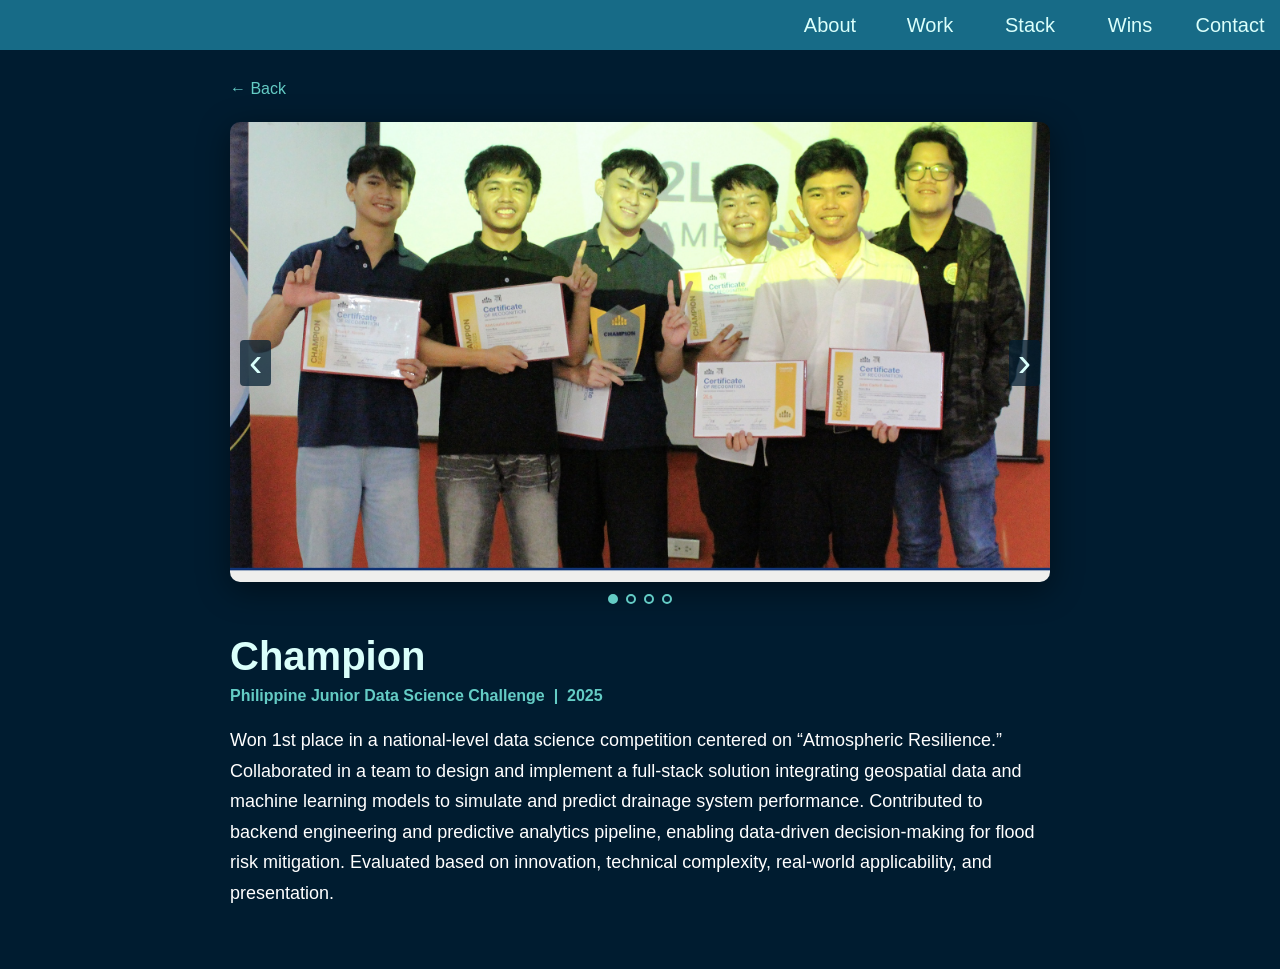
<file: achievement.html>
<!DOCTYPE html>
<html lang="en">
  <head>
    <meta charset="UTF-8" />
    <meta name="viewport" content="width=device-width, initial-scale=1.0" />
    <title>4Chronosx - Portfolio</title>
    <link rel="icon" type="image/svg+xml" href="favicon.svg" />
    <link rel="stylesheet" href="styles.css" />
  </head>
  <body>
    <nav id="navbar"></nav>
    <main id="detail-page"></main>
    <script type="module" src="./src/js/pages/achievementDetail.js"></script>
  </body>
</html>
</file>
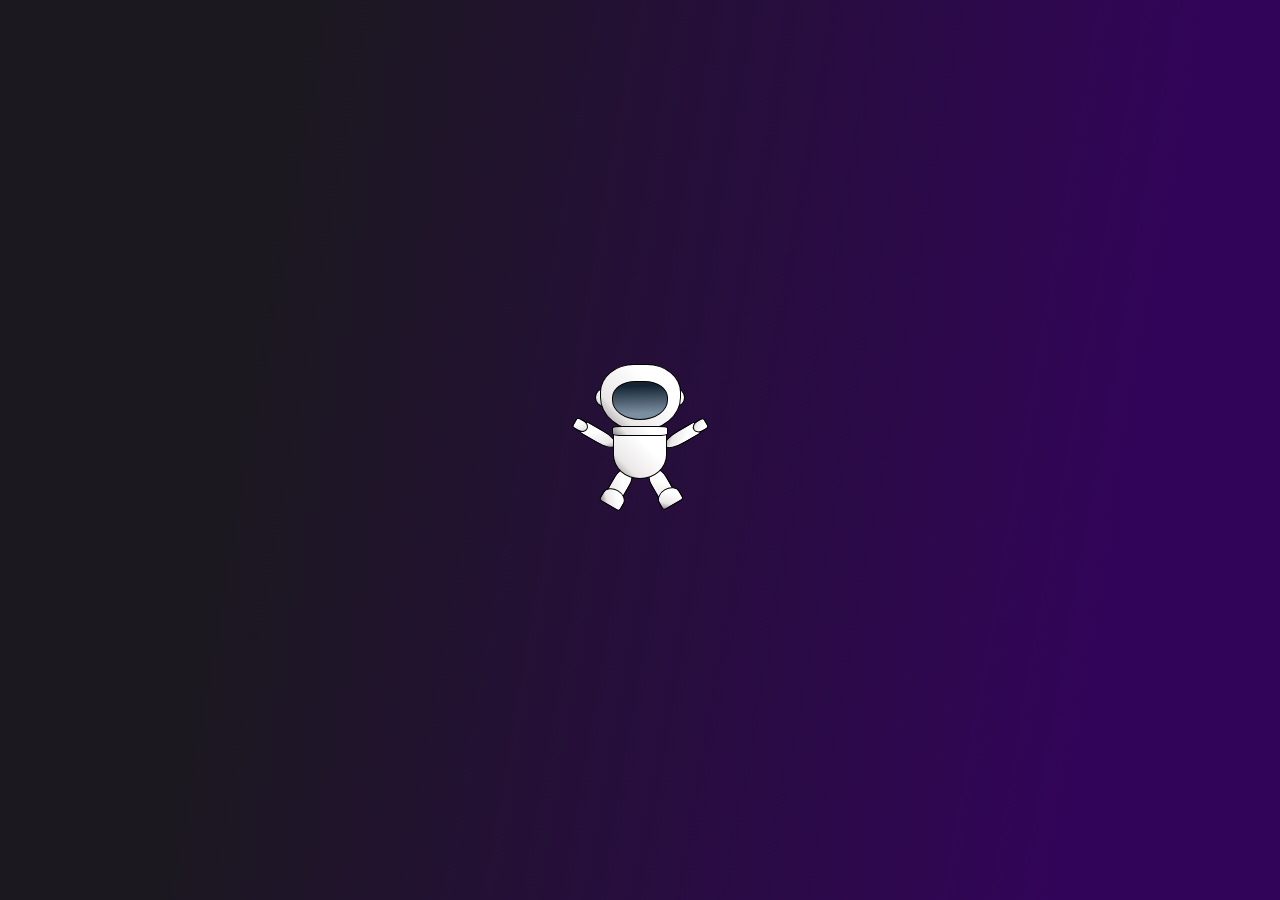
<file: animation.html>
<!DOCTYPE html>
<html lang="en">
  <head>
    <meta charset="UTF-8" />
    <meta name="viewport" content="width=device-width, initial-scale=1.0" />
    <link rel="icon" type="image/svg+xml" href="favicon.svg" />
    <link rel="stylesheet" href="animation.css" />
    <title>Document</title>
  </head>
  <body>
    <div class="frame">
      <div class="upper-body">
        <div class="head">
          <div class="face-shield"></div>
        </div>
        <div class="ear left"></div>
        <div class="ear right"></div>
      </div>
      <div class="lower-body">
        <div class="sleeve"></div>
        <div class="suit"></div>
        <div class="arm left">
            <div class="hand left"></div>
        </div>
        <div class="arm right">
            <div class="hand right"></div>
        </div>
        <div class="leg left">
            <div class="foot left"></div>
        </div>
        <div class="leg right">
            <div class="foot right"></div>
        </div>
      </div>
    </div>
  </body>
</html>
</file>
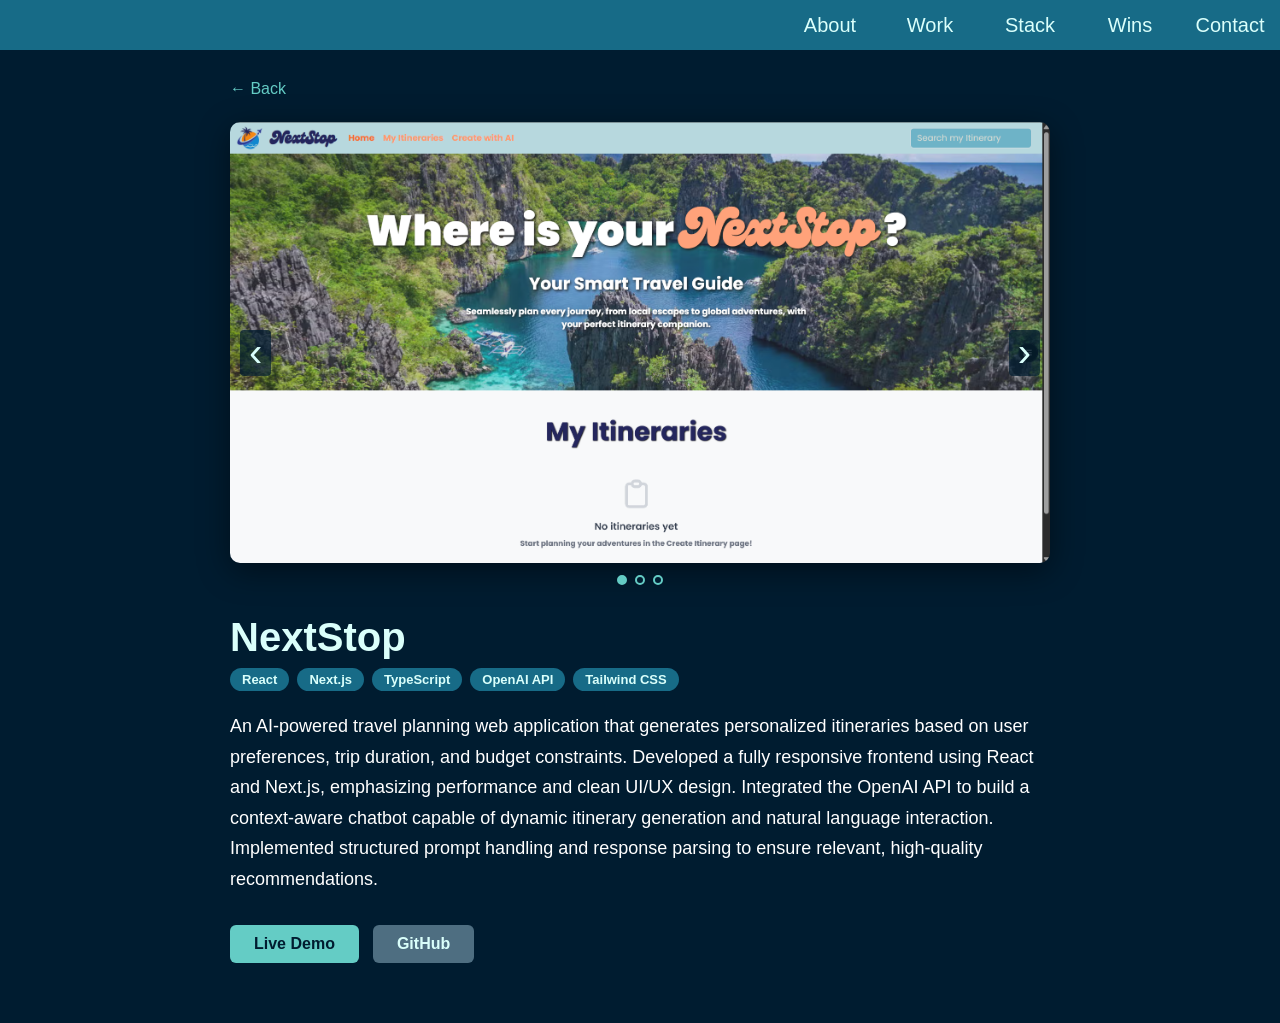
<file: project.html>
<!DOCTYPE html>
<html lang="en">
  <head>
    <meta charset="UTF-8" />
    <meta name="viewport" content="width=device-width, initial-scale=1.0" />
    <title>4Chronosx - Portfolio</title>
    <link rel="icon" type="image/svg+xml" href="favicon.svg" />
    <link rel="stylesheet" href="styles.css" />
  </head>
  <body>
    <nav id="navbar"></nav>
    <main id="detail-page"></main>
    <script type="module" src="./src/js/pages/projectDetail.js"></script>
  </body>
</html>
</file>
<file: styles.css>
:root {
  --palette-color1: #001c30;
  --palette-color2: #176b87;
  --palette-color3: #64ccc5;
  --palette-color4: #dafffb;
  --palette-color5: #4e6e81;
  --color1: white;
}

* {
  box-sizing: border-box;
  margin: 0;
  padding: 0;
}

html {
  font-family: Raleway, sans-serif;
  font-size: 10px;
  scroll-behavior: smooth;
}

#navbar,
.link-container,
#welcome-section,
.project-tile-container,
.project-title-container,
.icons {
  display: flex;
  justify-content: center;
  align-items: center;
}

#navbar {
  width: 100%;
  background-color: var(--palette-color2);
  justify-content: flex-end;
  position: fixed;
  z-index: 100;
}

.link-container {
  width: 10rem;
  height: 5rem;
}

.nav-link {
  text-decoration: none;
  font-size: 2rem;
  color: var(--palette-color4);
  cursor: pointer;
}

.link-container:hover {
  background-color: var(--palette-color4);
  color: var(--palette-color2);
}

#welcome-section {
  width: 100%;
  height: 100vh;
  padding: 5rem 2rem;
  background-color: var(--palette-color1);
  flex-direction: column;
  text-align: center;
}

#welcome-section h1 {
  font-size: 6rem;
  color: var(--color1);
}

#welcome-section p {
  font-size: 3rem;
  color: var(--palette-color2);
}

#projects,
#tech-stack-section,
#achievements-section {
  width: 100%;
  min-height: 100vh;
  padding: 5rem 2rem;
  text-align: center;
}

#projects {
  background-color: var(--palette-color3);
}

#tech-stack-section {
  background-color: var(--palette-color1);
}

#achievements-section {
  background-color: var(--palette-color2);
}

#projects h1,
#tech-stack-section h1,
#achievements-section h1 {
  margin: 2rem 0;
  color: var(--color1);
  font-size: 4rem;
}

.stack-collage {
  position: relative;
  width: 720px;
  height: 720px;
  margin: 3rem auto 0;
}


.stack-item-wrapper {
  position: absolute;
  display: inline-flex;
  align-items: center;
  justify-content: center;
  transform: translate(-50%, -50%);
  transition: transform 200ms ease-in-out;
  z-index: 1;
}

.stack-item-wrapper:hover {
  transform: translate(-50%, -50%) scale(1.3);
  z-index: 10;
}

.stack-logo-link {
  display: inline-flex;
  align-items: center;
  justify-content: center;
}

.stack-logo {
  object-fit: contain;
}

.stack-item-wrapper.size-sm .stack-logo { width: 36px; height: 36px; }
.stack-item-wrapper.size-md .stack-logo { width: 56px; height: 56px; }
.stack-item-wrapper.size-lg .stack-logo { width: 80px; height: 80px; }

.stack-logo-fallback {
  font-weight: 700;
  color: var(--palette-color4);
  text-align: center;
  white-space: nowrap;
}

.stack-item-wrapper.size-sm .stack-logo-fallback { font-size: 0.9rem; }
.stack-item-wrapper.size-md .stack-logo-fallback { font-size: 1.1rem; }
.stack-item-wrapper.size-lg .stack-logo-fallback { font-size: 1.4rem; }

.achievements-subheading {
  color: var(--palette-color4);
  font-size: 1.8rem;
  font-style: italic;
  margin-top: 1.5rem;
}

/* ── Carousel ─────────────────────────────────── */
.carousel-wrapper {
  width: 65%;
  max-width: 680px;
  margin: 3rem auto 0;
}

.carousel-stage {
  position: relative;
}

.carousel-track-wrapper {
  overflow: hidden;
  border-radius: 12px;
  box-shadow: 0 8px 32px rgba(0, 0, 0, 0.45);
}

.carousel-track {
  display: flex;
  transition: transform 400ms ease-in-out;
}

.carousel-slide {
  min-width: 100%;
}

.carousel-slide-link {
  display: block;
  text-decoration: none;
  color: inherit;
}

.carousel-img {
  width: 100%;
  aspect-ratio: 4 / 3;
  object-fit: contain;
  background: var(--palette-color1);
  display: block;
}

.carousel-info {
  background: var(--palette-color1);
  border-top: 4px solid var(--palette-color3);
  padding: 2rem 2.4rem;
  text-align: left;
}

.carousel-title {
  color: var(--palette-color4);
  font-size: 2.4rem;
}

.carousel-meta {
  color: var(--palette-color3);
  font-size: 1.4rem;
  font-weight: 600;
  margin-top: 0.4rem;
}

.carousel-excerpt {
  color: var(--color1);
  font-size: 1.5rem;
  line-height: 1.6;
  margin-top: 0.8rem;
}

.carousel-cta {
  display: inline-block;
  margin-top: 1.2rem;
  font-size: 1.4rem;
  font-weight: 600;
  color: var(--palette-color3);
  letter-spacing: 0.04em;
}

.carousel-btn {
  position: absolute;
  top: 50%;
  transform: translateY(-50%);
  background: rgba(0, 28, 48, 0.72);
  color: var(--palette-color4);
  border: none;
  font-size: 4rem;
  line-height: 1;
  padding: 0.2rem 0.9rem 0.4rem;
  cursor: pointer;
  z-index: 2;
  border-radius: 4px;
  transition: background 150ms;
}

.carousel-btn:hover { background: rgba(0, 28, 48, 0.95); }
.carousel-prev { left: -4.8rem; }
.carousel-next { right: -4.8rem; }

.carousel-dots {
  display: flex;
  justify-content: center;
  gap: 0.8rem;
  margin-top: 1.6rem;
}

.carousel-dot {
  width: 10px;
  height: 10px;
  border-radius: 50%;
  background: var(--palette-color1);
  border: 2px solid var(--palette-color3);
  cursor: pointer;
  transition: background 200ms;
}

.carousel-dot.active {
  background: var(--palette-color3);
}

/* ── Detail pages ─────────────────────────────── */
#detail-page {
  padding-top: 5rem;
  min-height: 100vh;
  background: var(--palette-color1);
}

.detail-page {
  max-width: 860px;
  margin: 0 auto;
  padding: 3rem 2rem 6rem;
}

.detail-back {
  display: inline-block;
  color: var(--palette-color3);
  font-size: 1.6rem;
  text-decoration: none;
  margin-bottom: 2.4rem;
}

.detail-back:hover { text-decoration: underline; }

.detail-hero-img {
  width: 100%;
  max-height: 460px;
  object-fit: cover;
  border-radius: 10px;
  display: block;
  margin-bottom: 3rem;
}

.detail-body {}

.detail-title {
  color: var(--palette-color4);
  font-size: 4rem;
  margin-bottom: 0.8rem;
}

.detail-meta {
  color: var(--palette-color3);
  font-size: 1.6rem;
  font-weight: 600;
  margin-bottom: 2rem;
}

.detail-description {
  color: var(--color1);
  font-size: 1.8rem;
  line-height: 1.7;
}

.detail-tech {
  display: flex;
  flex-wrap: wrap;
  gap: 0.8rem;
  margin-bottom: 2rem;
}

.tech-tag {
  background: var(--palette-color2);
  color: var(--palette-color4);
  font-size: 1.3rem;
  font-weight: 600;
  padding: 0.4rem 1.2rem;
  border-radius: 20px;
}

.detail-links {
  display: flex;
  gap: 1.4rem;
  margin-top: 3rem;
}

.detail-link {
  display: inline-block;
  padding: 1rem 2.4rem;
  font-size: 1.6rem;
  font-weight: 700;
  border-radius: 6px;
  text-decoration: none;
  transition: opacity 150ms;
}

.detail-link:hover { opacity: 0.85; }

.detail-link--demo {
  background: var(--palette-color3);
  color: var(--palette-color1);
}

.detail-link--github {
  background: var(--palette-color5);
  color: var(--palette-color4);
}

.detail-link--disabled {
  opacity: 0.4;
  cursor: not-allowed;
  pointer-events: none;
}

/* ── Project detail image carousel ───────────────── */
.detail-carousel {
  position: relative;
  margin-bottom: 3rem;
}

.detail-carousel-track-wrapper {
  overflow: hidden;
  border-radius: 10px;
  box-shadow: 0 8px 32px rgba(0, 0, 0, 0.45);
}

.detail-carousel-track {
  display: flex;
  transition: transform 400ms ease-in-out;
}

.detail-carousel-slide {
  min-width: 100%;
}

.detail-carousel-img {
  width: 100%;
  max-height: 460px;
  object-fit: cover;
  display: block;
}

.detail-carousel-prev { left: 1rem; }
.detail-carousel-next { right: 1rem; }

.detail-carousel .carousel-dots {
  margin-top: 1.2rem;
}

.detail-not-found {
  padding: 6rem 2rem;
  text-align: center;
  color: var(--color1);
  font-size: 2rem;
}

.detail-not-found a {
  color: var(--palette-color3);
  text-decoration: none;
}

.divider {
  width: 80%;
  border: 2px solid white;
  margin: 0 auto;
}

.project-tile-container {
  flex-wrap: wrap;
  gap: 1rem;
  margin: 2rem auto 0;
  width: 80%;
}

.project-tile {
  width: 300px;
  height: 400px;
  background-color: var(--color1);
  box-shadow: 0 0 5px gray;
}

.project-img {
  width: 100%;
  height: 85%;
  object-fit: cover;
}

.project-title-container {
  width: 100%;
  height: 15%;
  font-size: 2rem;
  color: var(--color1);
  background-color: var(--palette-color1);
}

.project-link {
  text-decoration: none;
}

.hidden {
  color: transparent;
}

.project-link:hover .hidden {
  transition: 500ms ease-in-out;
  color: var(--palette-color4);
}

.show-button {
  position: relative;
  margin: 7rem 0 2rem;
  width: 12rem;
  height: 4rem;
  border: 0;
  background-color: var(--palette-color1);
  color: var(--color1);
  font-size: 2rem;
  cursor: pointer;
  box-shadow: 0 0 5px gray;
}

.text {
  position: absolute;
  top: 20%;
  left: 10%;
}

.arrow {
  position: absolute;
  top: 20%;
  right: 12%;
}

.show-button:hover {
  background-color: var(--palette-color5);
}

.show-button:hover .arrow {
  right: 8%;
  transition: 400ms ease-in-out;
}

#contact-section {
  text-align: center;
  width: 100%;
  height: 100vh;
  padding: 5rem 2rem;
  background-color: var(--palette-color4);
  position: relative;
  width: 100%;
  height: 100vh;
  display: flex;
  flex-direction: column;
  justify-content: center;
  align-items: center;
  overflow: hidden;
}

#contact-section h1 {
  font-size: 5rem;
  margin: 2rem 0;
}

#contact-section p {
  font-size: 1.5rem;
  font-style: italic;
  margin: 2rem 0 30rem;
}

.icons {
  flex-wrap: wrap;
}

.icon-container {
  margin: 2rem;
  font-size: 2rem;
}

.icon-container a {
  text-decoration: none;
  color: black;
  text-shadow: 0 0 2px gray;
}

.fa {
  margin-right: 2px;
}

.black {
  padding-top: 5rem;
  height: 5rem;
  width: 100%;
  border-color: black transparent transparent transparent;
}

.black {
  font-size: 1.5rem;
}

.black span {
  margin: 0 3rem;
}

.icon-container.fb:hover,
.icon-container.git:hover,
.icon-container.ig:hover,
.icon-container.mail:hover,
.icon-container.phone:hover {
  transform: translateY(-1rem);
  transition: 300ms linear;
}

#welcome-section {
  position: relative;
  width: 100%;
  height: 100vh;
  display: flex;
  justify-content: center;
  align-items: center;
  background: radial-gradient(#000000, #000040);
  overflow: hidden;
}

.frame {
  bottom: 2%;
  border: 1px solid;
  width: 180px;
  height: 240px;
  position: absolute;
  border: none;
  animation: move 10s linear infinite alternate;
}

.frame-section {
  bottom: 20%;
  border: 1px solid;
  width: 180px;
  height: 240px;
  position: absolute;
  border: none;
  animation: float 2s linear infinite alternate-reverse; 
}

.frame *,
.frame-section * {
  position: absolute;
  border: 1px solid;
  background-color: white;
}

.upper-body {
  width: 50%;
  height: 40%;
  top: 2%;
  left: 25%;
  z-index: 0;
  border: none;
  background-color: transparent;
}

.upper-body * {
  background: linear-gradient(
    45deg,
    rgb(134, 133, 133) 0%,
    rgb(234, 231, 231) 25%,
    white 67%
  );
}

.head {
  width: 90%;
  height: 70%;
  border-radius: 100% 100% 120% 120%;
  top: 30%;
  left: 5%;
  z-index: 2;
}

.face-shield {
  width: 70%;
  height: 60%;
  top: 25%;
  left: 15%;
  border-radius: 50% 50% 60% 60%;
  animation: emoji 10s;
  background: linear-gradient(
    178.6deg,
    rgb(20, 36, 50) 11.8%,
    rgb(124, 143, 161) 83.8%
  );
}

.ear {
  width: 20%;
  height: 20%;
  border-radius: 120% 120% 120% 120%;
  top: 55%;
  z-index: 1;
}

.ear.left {
  left: 0%;
}

.ear.right {
  right: 0%;
}

.lower-body {
  border: none;
  width: 50%;
  height: 40%;
  top: 42%;
  left: 25%;
  background-color: transparent;
}

.lower-body * {
  background: linear-gradient(
    45deg,
    rgb(134, 133, 133) 0%,
    rgb(234, 231, 231) 25%,
    white 67%
  );
}

.suit {
  width: 60%;
  height: 50%;
  border-radius: 20% 20% 100% 100%;
  left: 20%;
  z-index: 2;
}

.sleeve {
  width: 62%;
  height: 10%;
  z-index: 3;
  border-radius: 20%;
  left: 19%;
  top: -5%;
}

.arm {
  width: 15%;
  height: 40%;
  z-index: 1;
  border-radius: 10% 10% 50% 50%;
  top: -30%;
}

.arm.left {
  left: 12%;
  transform: rotate(-60deg);
  transform-origin: bottom right;
  animation: wave-left 2s linear infinite alternate-reverse;
}

.arm.right {
  right: 12%;
  transform: rotate(60deg);
  transform-origin: bottom left;
  animation: wave-right 2s linear infinite alternate-reverse;
}

.hand {
  width: 100%;
  height: 40%;
  z-index: 2;
  border-radius: 50% 50% 100% 100%;
  top: -30%;
}

.leg {
  width: 20%;
  height: 40%;
  z-index: 1;
  top: 40%;
  border-radius: 30%;
}

.leg.left {
  left: 15%;
  transform: rotate(30deg);
}

.leg.right {
  right: 15%;
  transform: rotate(-30deg);
}

.foot {
  width: 150%;
  height: 50%;
  bottom: -5%;
  left: -20%;
  border-radius: 120% 120% 40% 40%;
}

@keyframes wave-left {
  0% {
    transform: rotate(-20deg);
  }

  25% {
    transform: rotate(-40deg);
  }

  50% {
    transform: rotate(-80deg);
  }

  75% {
    transform: rotate(-20deg);
  }

  100% {
    transform: rotate(-40deg);
  }
}

@keyframes wave-right {
  0% {
    transform: rotate(20deg);
  }

  25% {
    transform: rotate(40deg);
  }

  50% {
    transform: rotate(80deg);
  }

  75% {
    transform: rotate(20deg);
  }

  100% {
    transform: rotate(40deg);
  }
}

@keyframes move {
  0% {
    left: -30%;
    transform: rotate(0deg);
  }

  100% {
    left: 110%;
    transform: rotate(360deg);
  }
}


@keyframes float {

  100% {
    bottom: 25%;
  }
}

@media only screen and (max-width: 780px) {
  .stack-collage {
    transform: scale(0.7);
    transform-origin: top center;
    margin-bottom: -216px;
  }

  .carousel-wrapper {
    width: 85%;
  }

  .carousel-prev { left: -3rem; }
  .carousel-next { right: -3rem; }
}

@media only screen and (max-width: 600px) {
  .stack-collage {
    width: 100%;
    height: auto;
    display: flex;
    flex-wrap: wrap;
    justify-content: center;
    gap: 1.6rem;
    margin: 2rem auto 0;
    padding: 1rem 0.5rem;
    transform: none;
    margin-bottom: 0;
  }

  .stack-item-wrapper {
    position: static;
    transform: none;
  }

  .stack-item-wrapper:hover {
    transform: scale(1.2);
  }

  .stack-item-wrapper.size-lg .stack-logo { width: 52px; height: 52px; }
  .stack-item-wrapper.size-md .stack-logo { width: 44px; height: 44px; }
  .stack-item-wrapper.size-sm .stack-logo { width: 36px; height: 36px; }
}

@media only screen and (max-width: 550px) {
  html {
    font-size: 8px;
  }

  .carousel-wrapper {
    width: 95%;
  }

  .carousel-img { aspect-ratio: 4 / 3; }

  .carousel-prev { left: -0.5rem; }
  .carousel-next { right: -0.5rem; }

  .carousel-btn {
    font-size: 3rem;
    padding: 0.1rem 0.6rem 0.3rem;
  }

  .frame,
  .frame-section {
    width: 150px;
    height: 200px;
    bottom: 10%;
    animation-duration: 5s;
  }

  .frame-section {
    width: 150px;
    height: 200px;
    bottom: 33%;
    animation: float 2s linear infinite alternate-reverse; 
  }

  @keyframes float {
    0% {
      bottom: 30%;
    }
    100% {
      bottom: 33%;
    }
  }
}
</file>
<file: animation.css>
* {
    margin: 0;
    padding: 0;
    box-sizing: border-box;
}

body {
    position: relative;
    width: 100%;
    height: 100vh;
    display: flex;
    justify-content: center;
    align-items: center;
    background-image: linear-gradient( 99.9deg, rgba(27,24,31,1) 21.2%, rgba(50,4,89,1) 84.8% );
    overflow: hidden;
}

.frame {
    border: 1px solid;
    width: 180px;
    height: 240px;
    position: absolute;
    border: none;
    animation: move 10s linear infinite alternate;
}
    

.frame * {
    position: absolute;
    border: 1px solid;
    background-color: white;
}


.upper-body {
    width: 50%;
    height: 40%;
    top: 2%;
    left: 25%;
    z-index: 0;
    border: none;
    background-color: transparent;
}

.upper-body * {
    background: linear-gradient(
    45deg,
    rgb(134, 133, 133) 0%,
    rgb(234, 231, 231) 25%,
    white 67%
  );
}

.head {
    width: 90%;
    height: 70%;
    border-radius: 100% 100% 120% 120%;
    top: 30%;
    left: 5%;
    z-index: 2;
}

.face-shield {
    width: 70%;
    height: 60%;
    top: 25%;
    left: 15%;
    border-radius: 50% 50% 60% 60%;
    background: linear-gradient(178.6deg, rgb(20, 36, 50) 11.8%, rgb(124, 143, 161) 83.8%);
}

.ear {
    width: 20%;
    height: 20%;
    border-radius: 120% 120% 120% 120%;
    top: 55%;
    z-index: 1;
    
}

.ear.left {
    left: 0%;
}

.ear.right {
    right: 0%;
}

.lower-body {
    border: none;
    width: 50%;
    height: 40%;
    top: 42%;
    left: 25%;
    background-color: transparent;
}

.lower-body * {
    background: linear-gradient(
    45deg,
    rgb(134, 133, 133) 0%,
    rgb(234, 231, 231) 25%,
    white 67%
  );
}

.suit {
    width: 60%;
    height: 50%;
    border-radius: 20% 20% 100% 100%;
    left: 20%;
    z-index: 2;
}

.sleeve {
    width: 62%;
    height: 10%;
    z-index: 3;
    border-radius: 20%;
    left: 19%;
    top: -5%;
}

.arm {
    width: 15%;
    height: 40%;
    z-index: 1;
    border-radius: 10% 10% 50% 50%;
    top: -30%;
}

.arm.left {
    left: 12%;
    transform: rotate(-60deg);
    transform-origin: bottom right;
    animation: wave-left 2s linear infinite alternate-reverse; 
}

.arm.right {
    right: 12%;
    transform: rotate(60deg);
    transform-origin: bottom left;
    animation: wave-right 2s linear infinite alternate-reverse;
}

.hand {
    width: 100%;
    height: 40%;
    z-index: 2;
    border-radius: 50% 50% 100% 100%;
    top: -30%;
}

.leg {
    width: 20%;
    height: 40%;
    z-index: 1;
    top: 40%;
    border-radius: 30%;
}

.leg.left {
    left: 15%;
    transform: rotate(30deg)
}

.leg.right {
    right: 15%;
    transform: rotate(-30deg);
}

.foot {
    width: 150%; 
    height: 50%;
    bottom: -5%;
    left: -20%;
    border-radius: 120% 120% 40% 40%;
}

@keyframes wave-left {
    0% {
        transform: rotate(-20deg);
    }

    25% {
        transform: rotate(-40deg);
    }

    50% {
        transform: rotate(-80deg);
    }

    75% {
        transform: rotate(-20deg);
    }

    100% {
        transform: rotate(-40deg);
    }
}

@keyframes wave-right {
    0% {
        transform: rotate(20deg);
    }

    25% {
        transform: rotate(40deg);
    }

    50% {
        transform: rotate(80deg);
    }

    75% {
        transform: rotate(20deg);
    }

    100% {
        transform: rotate(40deg);
    }
}



@keyframes zoom {
   
    100% {
        transform: rotate(360deg);
    }
}

@keyframes move {
    0% {
        left: -30%;
        transform: rotate(0deg);
    }

    100% {
        left: 110%;
        transform: rotate(360deg);
    }
}
</file>
